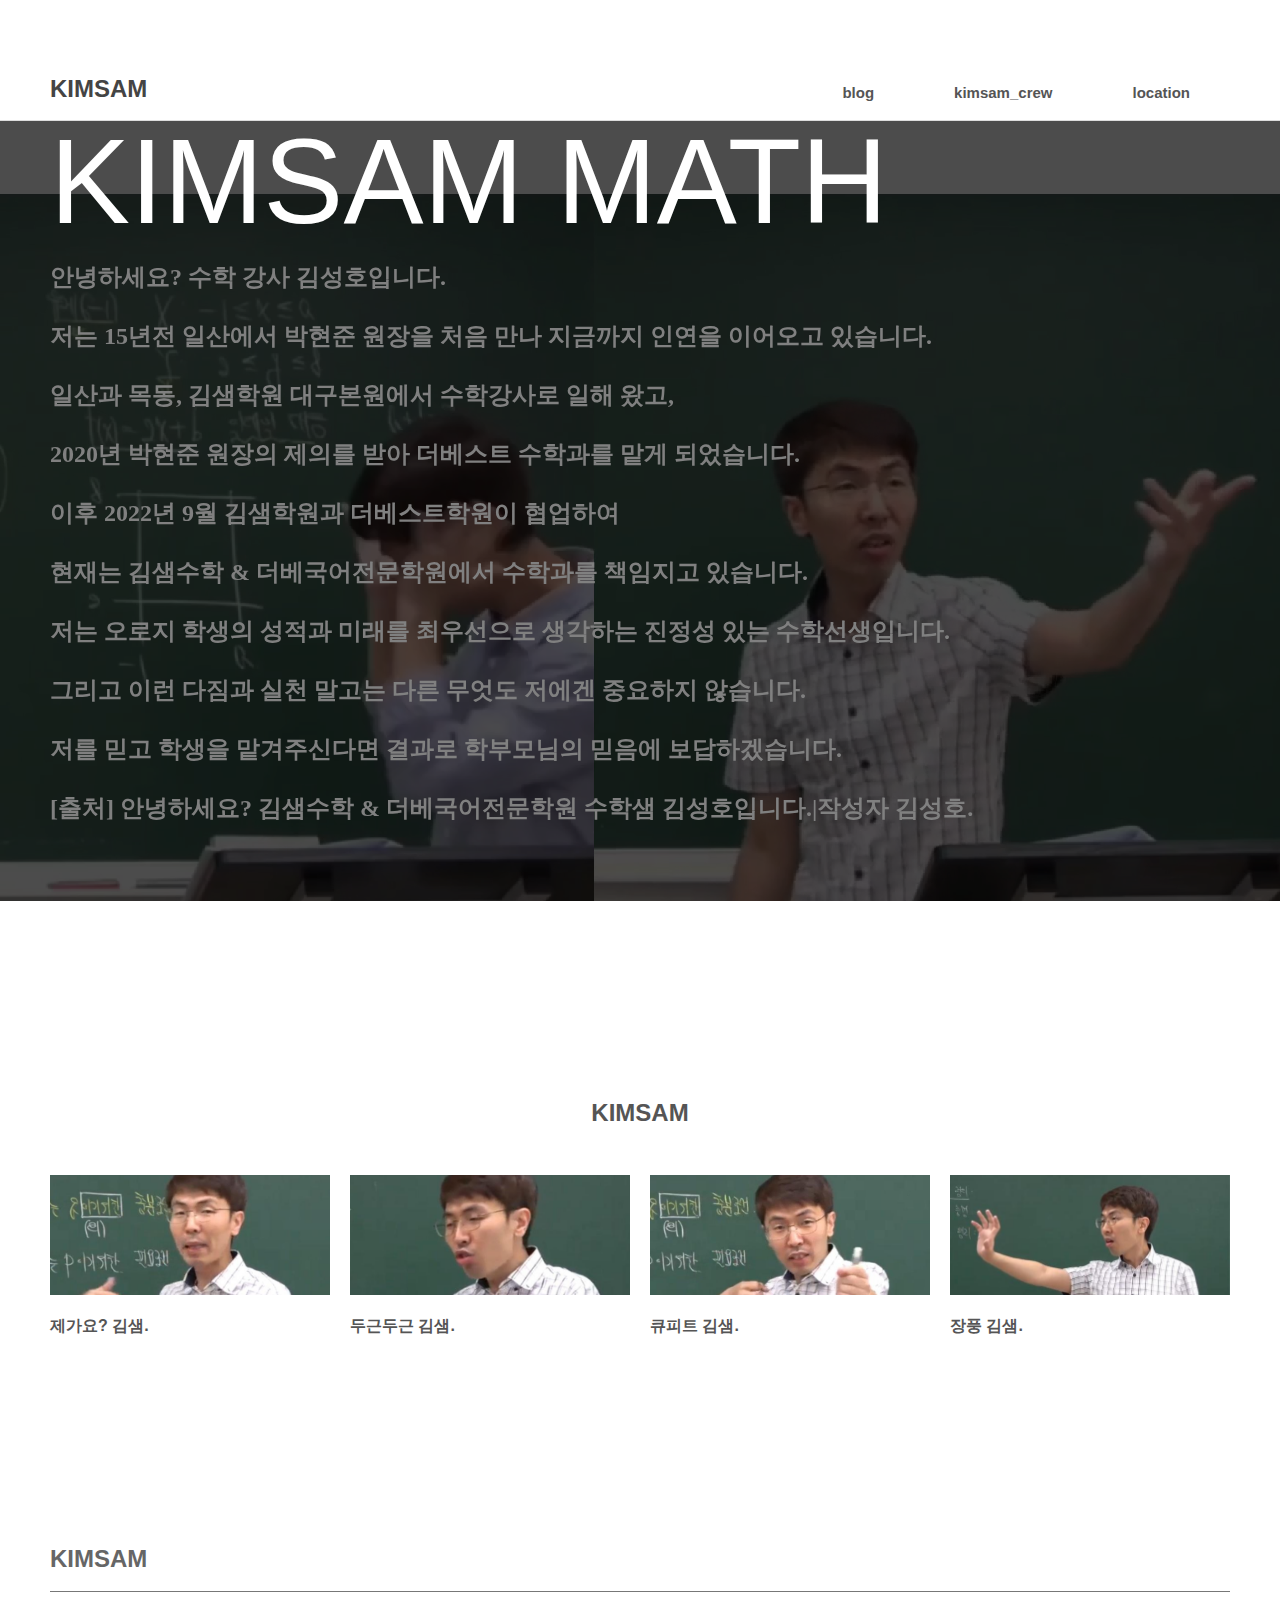
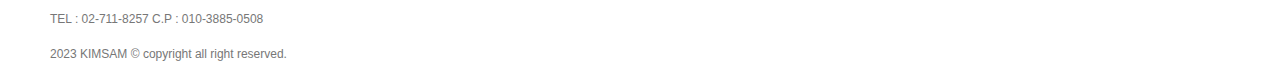
<file: index.html>
<!DOCTYPE html>
<html lang="en">
<head>
    <meta charset="UTF-8">
    <link rel="stylesheet" href="/style.css">
    <meta name="viewport" content="width=device-width, initial-scale=1.0">
    <title>KIMSAM</title>
</head>
<body>
    <header>
        <div class="inner">
            <h1><a href="#">KIMSAM</a></h1>

            <ul id = "gnb">
                <!-- Global Navigation Bar, 전역 이동 메뉴 막대  -->
                <li><a href="https://blog.naver.com/thebestac">blog</a></li>
                <li><a href="https://instagram.com/kimsam_crew?igshid=MzRlODBiNWFlZA==">kimsam_crew</a></li>
                <li><a href="https://map.naver.com/v5/entry/place/245516200?c=15,0,0,0,dh">location</a></li>
            </ul>

            <ul class="util"></ul>
                

            </ul>
        </div>
    </header>

    <figure>
        <video src="/제목 없는 디자인 (2).mp4" autoplay muted loop></video>
        <div class="inner">
            <h1>KIMSAM MATH</h1>
            <h2 style="color: gray;">안녕하세요? 
                수학 강사 김성호입니다.<BR>
                    <BR>
                 저는 15년전 일산에서 박현준 원장을 처음 만나 지금까지 인연을 이어오고 있습니다. <BR>
                    <BR>
                 일산과 목동, 김샘학원 대구본원에서 수학강사로 일해 왔고, <BR>
                    <BR>
                 2020년 박현준 원장의 제의를 받아 더베스트 수학과를 맡게 되었습니다.<BR>
                    <BR>
                이후 2022년 9월 김샘학원과 더베스트학원이 협업하여 <BR>
                    <BR>
                현재는 김샘수학 & 더베국어전문학원에서 수학과를 책임지고 있습니다. <BR>
                    <BR>

                ​
                
                  저는 오로지 학생의 성적과 미래를 최우선으로 생각하는 진정성 있는 수학선생입니다. <BR>
                    <BR>
                  그리고 이런 다짐과 실천 말고는 다른 무엇도 저에겐 중요하지 않습니다. <BR>
                    <BR>
                  저를 믿고 학생을 맡겨주신다면 결과로 학부모님의 믿음에 보답하겠습니다.<BR>
                    <BR>    
                
                 
                [출처] 안녕하세요? 김샘수학 & 더베국어전문학원 수학샘 김성호입니다.|작성자 김성호.</h2>
            
        </div>
    </figure>
        <section>
            <div class="inner">
                <h1>KIMSAM</h1>
                <div class="wrap">
                    <article>
                        <div class="pic">
                            <img src="/KakaoTalk_20230819_102855921.jpg" alt="1번째 콘텐츠 이미지">
                        </div>
                        <h2><a href="/KakaoTalk_20230819_102855921.jpg">제가요? 김샘.</a></h2>
                        <p></p>
                    </article>
    
                    <article>
                        <div class="pic">
                            <img src="/KakaoTalk_20230819_102855921_01.jpg" alt="2번째 콘텐츠 이미지">
                        </div>
                        <h2><a href="/KakaoTalk_20230819_102855921_01.jpg">두근두근 김샘.</a></h2>
                        <p></p>
                    </article>
    
                    <article>
                        <div class="pic">
                            <img src="/KakaoTalk_20230819_102855921_02.jpg" alt="3번째 콘텐츠 이미지">
                        </div>
                        <h2><a href="/KakaoTalk_20230819_102855921_02.jpg">큐피트 김샘.</a></h2>
                        <p></p>
                    </article>
    
                    <article>
                        <div class="pic">
                            <img src="/KakaoTalk_20230819_102855921_03.jpg" alt="4번째 콘텐츠 이미지">
                        </div>
                        <h2><a href="/KakaoTalk_20230819_102855921_03.jpg">장풍 김샘.</a></h2>
                        <p></p>
                    </article>
                </div>
            </div>
        </section>
        <footer>
            <div class="inner">
                <div class="upper">
                    <h1>KIMSAM</h1>
                    <ul>
                      
                    </ul>
                </div>
    
                <div class="lower">
                    <address>
                        TEL : 02-711-8257 C.P : 010-3885-0508
                    </address>
                    <p>
                        2023 KIMSAM &copy; copyright all right reserved.
                    </p>
                </div>
            </div>
        </footer>
</body>
</html>
</file>
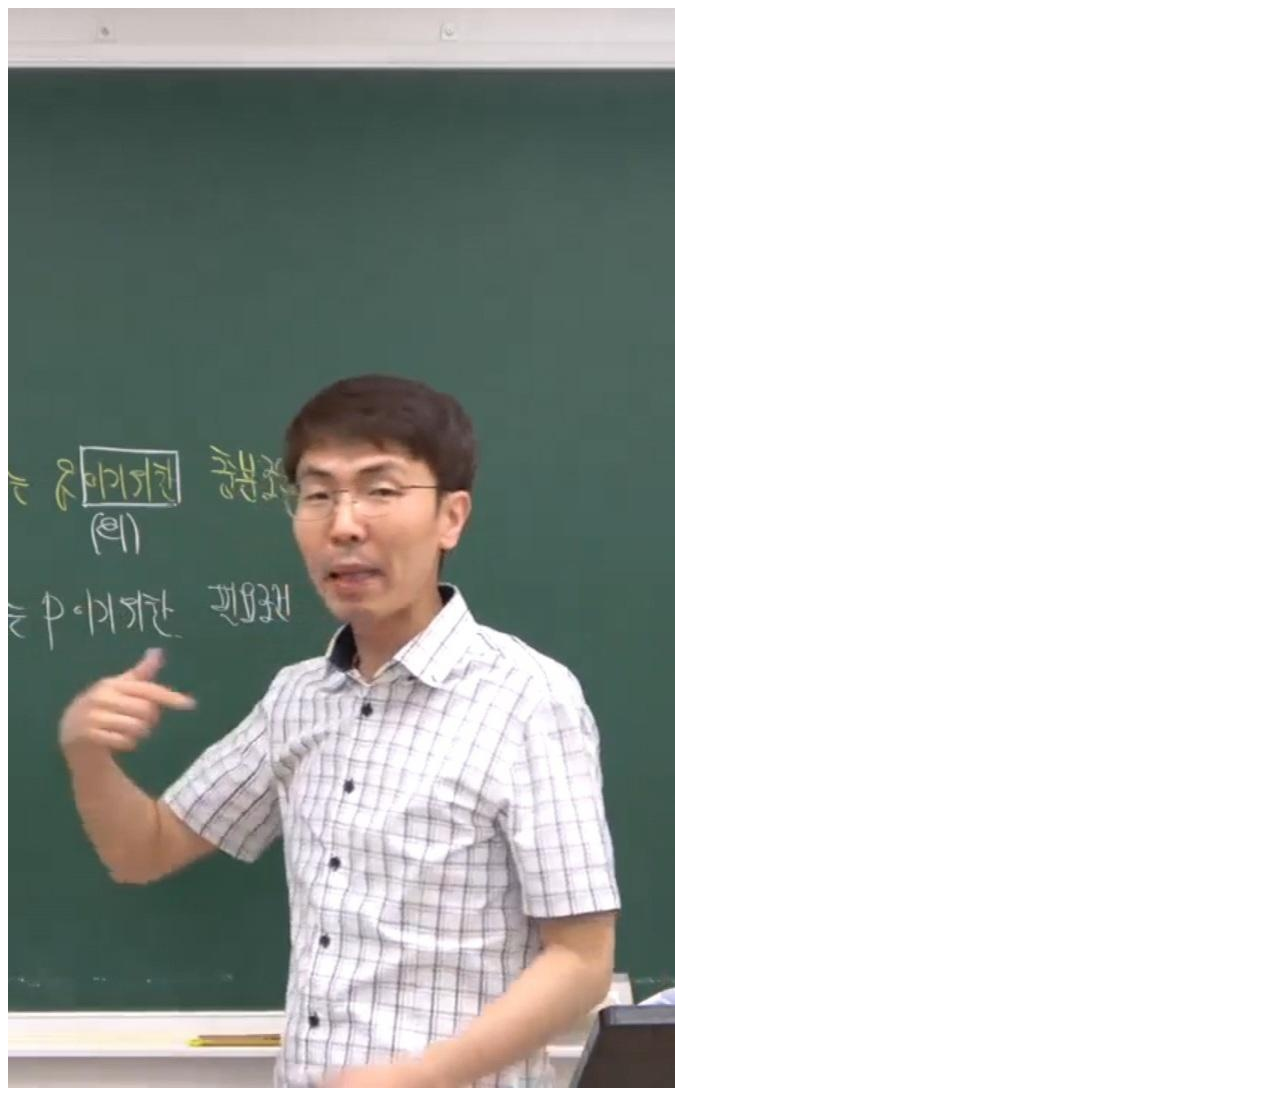
<file: 제가요 김샘.HTML>
<!DOCTYPE html>
<html lang="en">
<head>
    <meta charset="UTF-8">
    <meta name="viewport" content="width=device-width, initial-scale=1.0">
    <title>Document</title>
</head>
<body>
    <img src="/KakaoTalk_20230819_102855921.jpg" alt="1번째 콘텐츠 이미지">
</body>
</html>
</file>
<file: style.css>
* {
    margin: 0px;
    padding: 0px;
    box-sizing: border-box;
}
ul,
ol {
    list-style: none;
}
a {
    text-decoration: none;
}
header {    
        width: 100%;
        border-bottom: 1px solid #ddd

}
header .inner {
        width: 1180px;
        height: 120px;
        margin: 0px auto;
        position: relative;
}
header .inner h1 {
        position: absolute;
        left: 0px;
        bottom: 15px;
}
header .inner h1 a {
        font: bold 24px/1 "arial";
        color: #444;
}
header .inner .util {
        position: absolute;
        top: 20px;
        right: 30px;
}
header .inner .util li {
        float: left;
}
header .inner .util li a {
        display: block;
        font: 12px/1 "arial";
        color: #999;
        padding: 0px 10px;
}
header .inner #gnb {
        position: absolute;
        bottom: 0px;
	right: 0px;
}
header .inner #gnb li {    float: left;    }
header .inner #gnb li a {
	display: block; 
	font: bold 15px/1 "arial";
	color: #555;
	padding: 20px 40px;
	transition: all 0.5s;
}
header .inner #gnb li a:hover {
	background: #555;
	color: #fff;
}

figure {
    width: 100%;
    height: calc(100vh - 120px); 
	background: #000;
	position: relative;
	overflow: hidden; 	
}


figure video {
   object-fit: cover; 
   width: 110%;
   height: 100%;
   opacity: 0.3; 
   position: absolute;
   top: 0px;
   left: 0px;
}


figure .inner {
    width: 1180px;
    margin: 0px auto;
    position: relative;
 }
 figure .inner h1 {
    font: normal 120px/1 "arial";
    color: #fff;
    margin-bottom: 20px;
 }
 
 figure .inner p {
    font: 16px/1.4 "arial";
    color: #888;
    margin-bottom: 60px;
 }
 
 figure .inner a {
    display: block;
    width: 400px;
    height: 30px;
    border: 1px solid #bbb;
    font: bold 11px/30px "arial";
    color: #fff;
    text-align: center;
    letter-spacing: 1px;
    transition: all 0.5s;
 }
 
 figure .inner a:hover {
    background: #fff;
    color: #555;
 }

 /* news */
section {
    width: 100%;
    padding: 200px 0px;
 }
 section .inner {
    width: 1180px;
    margin: 0px auto;
 }
 section .inner h1 {
    font: bold 24px/1 "arial";
    color: #555;
    text-align: center;
    margin-bottom: 50px;
 }
 section .inner .wrap {
    width: 100%;
 }
 section .inner .wrap::after { 
    /* arfore, after 가상 선택자 : 특정 요소의 앞이나 뒤에 
    지정한 내용(텍스트 또는 이미지) 추가 가능 */
    content: "";
    /* 가상 요소의 내용을 빈 문자열로 설정, 가상 요소가 생성되지만 실제로 보이지는 않음 */
    display: block;
    clear: both;
    /*자식 요소인 article의 float해제*/
 }
 
 
 
 section .inner .wrap {
       width: 100%;
     display: flex;
     flex-wrap: wrap;
 }
 
 
 section .inner .wrap article {
    width: 280px;
    float: left;
    margin-right: 20px;
 }
 section .inner .wrap article:last-child {
    /*제일 오른쪽 마지막 요소만 여백제거*/
    margin-right: 0px;
 }
 section .inner .wrap article h2 {
    margin-bottom: 10px;
 }
 section .inner .wrap article h2 a {
    font: bold 16px/1 "arial";
    color: #555;
 }
 section .inner .wrap article p {
    font: 14px/1.4 "arial";
    color: #777;
 }
 section .inner .wrap article .pic {
    width: 100%;
    height: 120px;
    background: #333;
    margin-bottom: 15px;
    position: relative;
    overflow: hidden;
 }
 section .inner .wrap article .pic img {
    object-fit: cover; /*pic프레임안에 이미지 꽉 채움*/
    width: 100%;
    height: 100%;
 }

 * footer */
footer {
   width: 100%;
   background: #333;
   padding: 100px 0px;
   border-top: 1px solid #888;
}
footer .inner {
   width: 1180px;
   margin: 0px auto;
}
footer .inner .upper {
   width: 100%;
   border-bottom: 1px solid #777;
   padding-bottom: 20px;
}
footer .inner .upper::after {
   /*상단 영역 float해제*/
   content: "";
   display: block;
   clear: both;
}
footer .inner .upper h1 {
   float: left;
   font: bold 24px/1 "arial";
   color: #666;
}
footer .inner .upper ul {
   float: right;
}
footer .inner .upper ul li {
   float: left;
   margin-left: 20px;
}
footer .inner .upper ul li a {
   font: bold 14px/1 "arial";
   color: #666;
}
footer .inner .lower {
   width: 100%;
   padding-top: 20px;
}
footer .inner .lower address {
   width: 100%;
   font: 12px/1.3 "arial";
   color: #777;
   margin-bottom: 20px;
}
footer .inner .lower p {
   width: 100%;
   font: 12px/1 "arial";
   color: #777;
}
</file>
